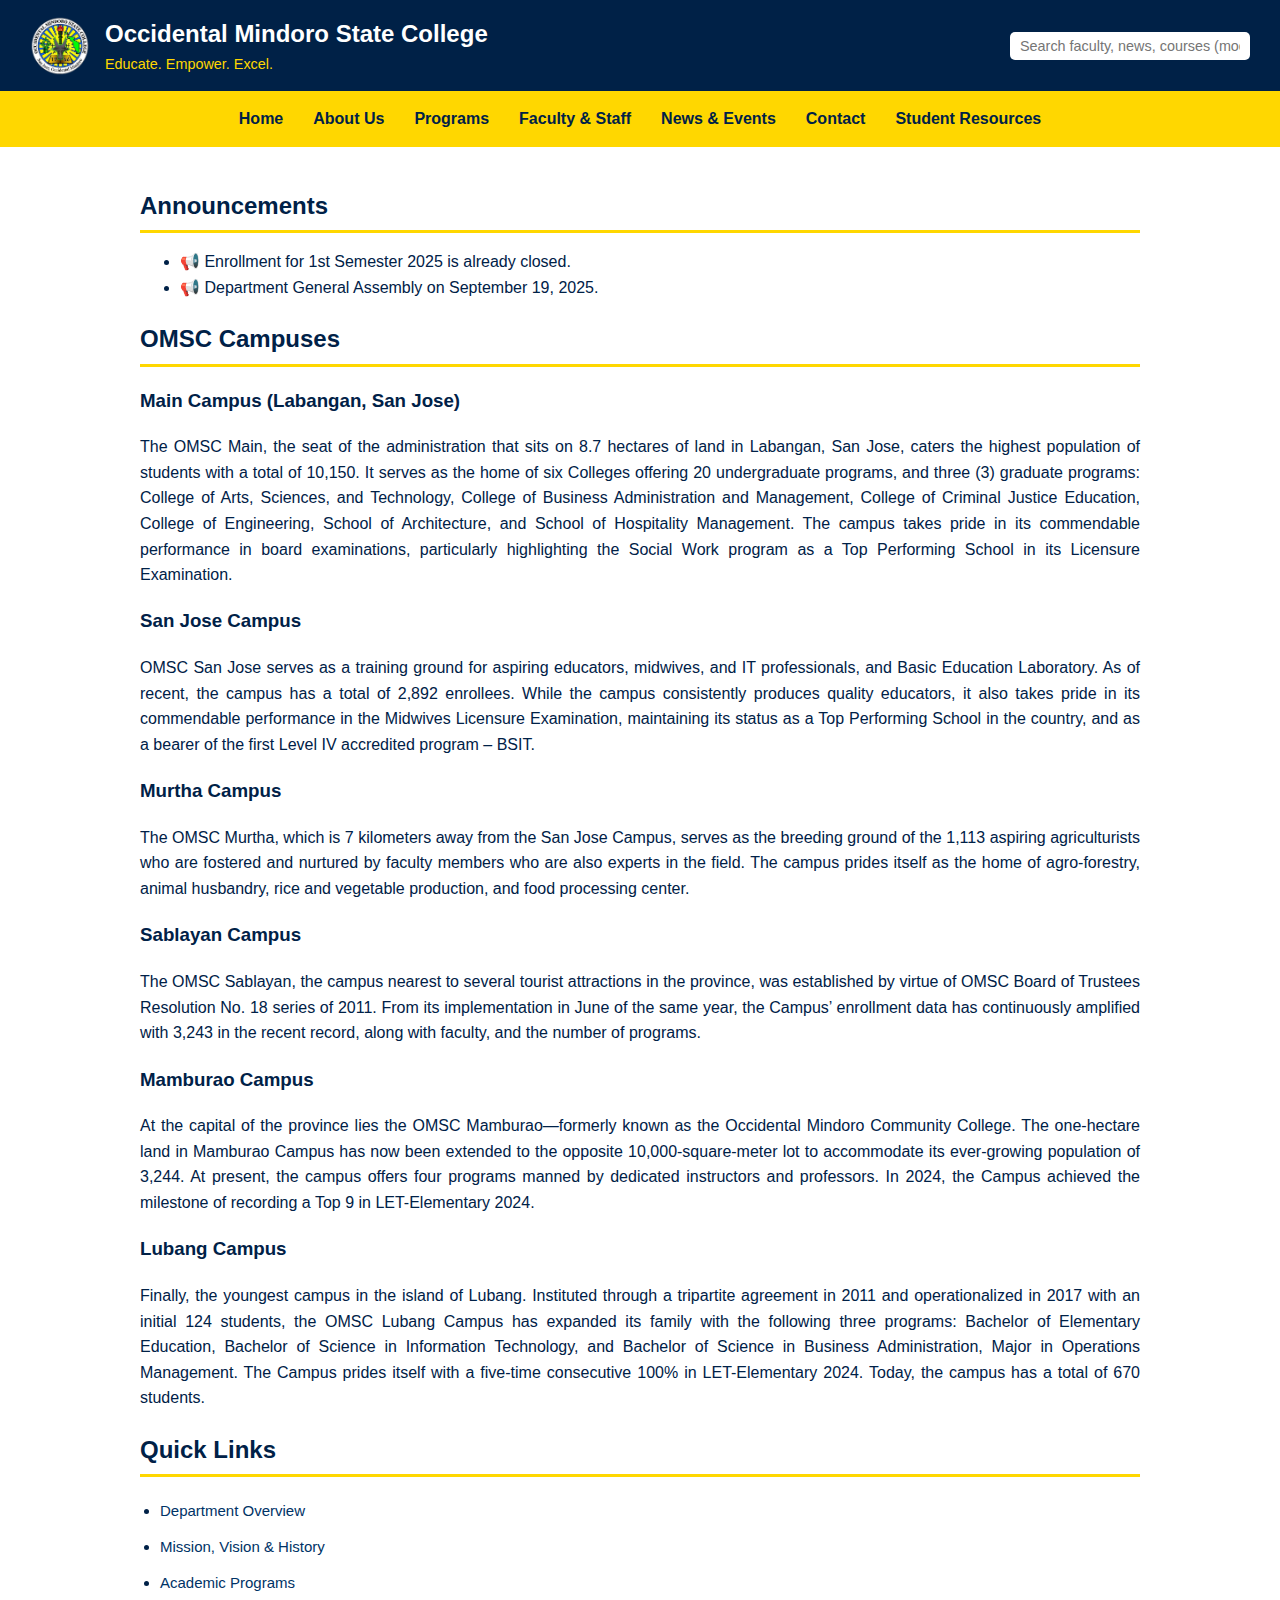
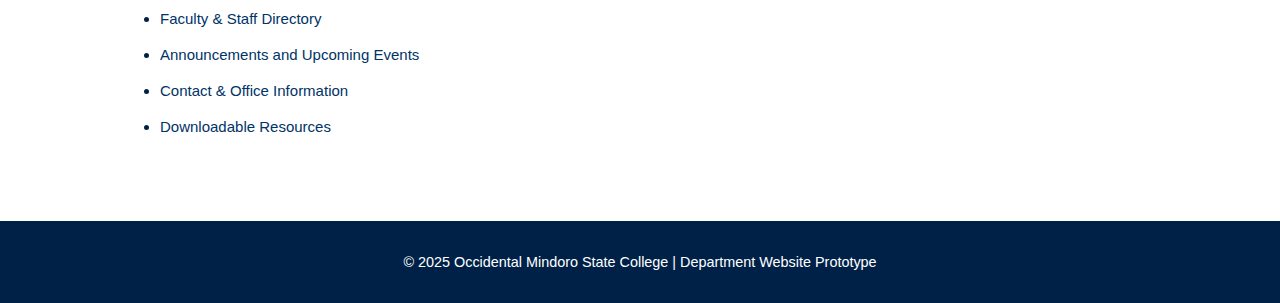
<file: Lab Act 2/index.html>
<!DOCTYPE html>
<html lang="en">

<head>
  <meta charset="UTF-8">
  <meta name="viewport" content="width=device-width, initial-scale=1.0">
  <title>OMSC Department - Home</title>
  <link rel="stylesheet" href="style.css">
</head>

<body>
  <header>
    <div class="logo-title">
      <img src="omsc-logo.png" alt="OMSC Logo">
      <div>
        <h1>Occidental Mindoro State College</h1>
        <p>Educate. Empower. Excel.</p>
      </div>
    </div>
    <div class="search-bar">
      <input type="text" placeholder="Search faculty, news, courses (mock)">
    </div>
  </header>

  <nav>
    <a href="index.html">Home</a>
    <a href="about.html">About Us</a>
    <a href="programs.html">Programs</a>
    <a href="faculty.html">Faculty & Staff</a>
    <a href="news.html">News & Events</a>
    <a href="contact.html">Contact</a>
    <a href="resources.html">Student Resources</a>
  </nav>

  <main>
    <section>
      <h2>Announcements</h2>
      <ul>
        <li>📢 Enrollment for 1st Semester 2025 is already closed.</li>
        <li>📢 Department General Assembly on September 19, 2025.</li>
      </ul>
    </section>

    <section>
      <section>
        <h2>OMSC Campuses</h2>

        <h3>Main Campus (Labangan, San Jose)</h3>
        <p style="text-align: justify;">
          The OMSC Main, the seat of the administration that sits on 8.7 hectares of land in Labangan, San Jose, caters
          the highest population of students with a total of 10,150. It serves as the home of six Colleges offering 20
          undergraduate programs, and three (3) graduate programs: College of Arts, Sciences, and Technology, College of
          Business Administration and Management, College of Criminal Justice Education, College of Engineering, School
          of Architecture, and School of Hospitality Management. The campus takes pride in its commendable performance
          in board examinations, particularly highlighting the Social Work program as a Top Performing School in its
          Licensure Examination.
        </p>

        <h3>San Jose Campus</h3>
        <p style="text-align: justify;">
          OMSC San Jose serves as a training ground for aspiring educators, midwives, and IT professionals, and Basic
          Education Laboratory. As of recent, the campus has a total of 2,892 enrollees. While the campus consistently
          produces quality educators, it also takes pride in its commendable performance in the Midwives Licensure
          Examination, maintaining its status as a Top Performing School in the country, and as a bearer of the first
          Level IV accredited program – BSIT.
        </p>

        <h3>Murtha Campus</h3>
        <p style="text-align: justify;">
          The OMSC Murtha, which is 7 kilometers away from the San Jose Campus, serves as the breeding ground of the
          1,113 aspiring agriculturists who are fostered and nurtured by faculty members who are also experts in the
          field. The campus prides itself as the home of agro-forestry, animal husbandry, rice and vegetable production,
          and food processing center.
        </p>

        <h3>Sablayan Campus</h3>
        <p style="text-align: justify;">
          The OMSC Sablayan, the campus nearest to several tourist attractions in the province, was established by
          virtue of OMSC Board of Trustees Resolution No. 18 series of 2011. From its implementation in June of the same
          year, the Campus’ enrollment data has continuously amplified with 3,243 in the recent record, along with
          faculty, and the number of programs.
        </p>

        <h3>Mamburao Campus</h3>
        <p style="text-align: justify;">
          At the capital of the province lies the OMSC Mamburao—formerly known as the Occidental Mindoro Community
          College. The one-hectare land in Mamburao Campus has now been extended to the opposite 10,000-square-meter lot
          to accommodate its ever-growing population of 3,244. At present, the campus offers four programs manned by
          dedicated instructors and professors. In 2024, the Campus achieved the milestone of recording a Top 9 in
          LET-Elementary 2024.
        </p>

        <h3>Lubang Campus</h3>
        <p style="text-align: justify;">
          Finally, the youngest campus in the island of Lubang. Instituted through a tripartite agreement in 2011 and
          operationalized in 2017 with an initial 124 students, the OMSC Lubang Campus has expanded its family with the
          following three programs: Bachelor of Elementary Education, Bachelor of Science in Information Technology, and
          Bachelor of Science in Business Administration, Major in Operations Management. The Campus prides itself with
          a five-time consecutive 100% in LET-Elementary 2024. Today, the campus has a total of 670 students.
        </p>
      </section>
    </section>

    <section>
      <h2>Quick Links</h2>
      <ul class="quick-links">
        <li><a href="index.html">Department Overview</a></li>
        <li><a href="about.html">Mission, Vision & History</a></li>
        <li><a href="programs.html">Academic Programs</a></li>
        <li><a href="faculty.html">Faculty & Staff Directory</a></li>
        <li><a href="news.html">Announcements and Upcoming Events</a></li>
        <li><a href="contact.html">Contact & Office Information</a></li>
        <li><a href="resources.html">Downloadable Resources</a></li>
      </ul>
    </section>

  </main>

  <footer>
    <p>&copy; 2025 Occidental Mindoro State College | Department Website Prototype</p>
  </footer>
</body>

</html>
</file>
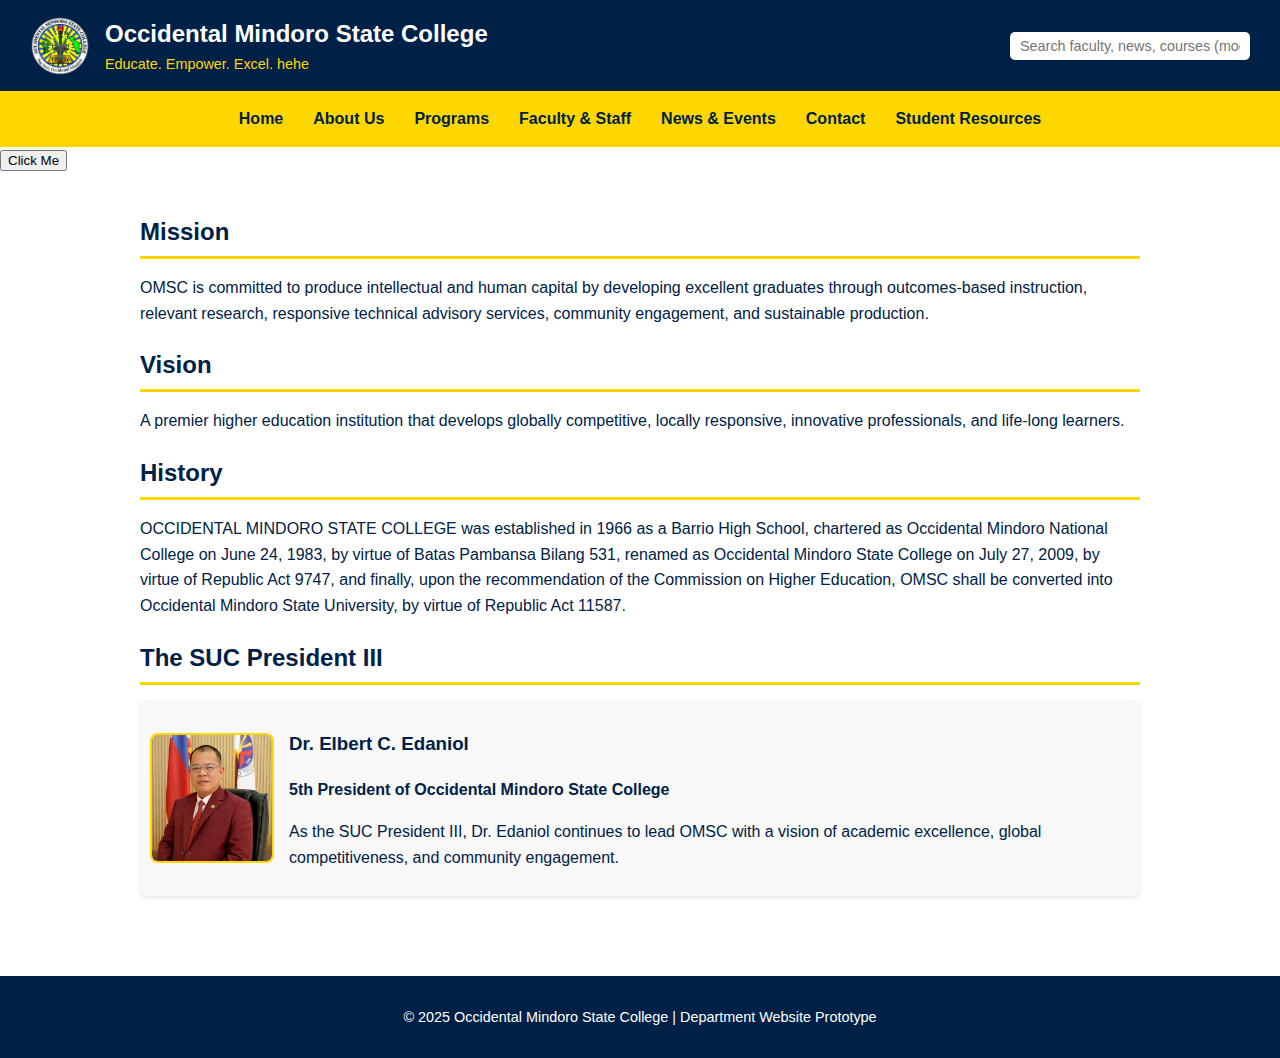
<file: Lab Act 2/about.html>
<!DOCTYPE html>
<html lang="en">

<head>
    <meta charset="UTF-8">
    <meta name="viewport" content="width=device-width, initial-scale=1.0">
    <title>OMSC Department - About Us</title>
    <link rel="stylesheet" href="style.css">
</head>

<body>
    <header>
        <div class="logo-title">
            <img src="omsc-logo.png" alt="OMSC Logo">
            <div>
                <h1>Occidental Mindoro State College</h1>
                <p>Educate. Empower. Excel. hehe</p>
            </div>
        </div>
        <div class="search-bar">
            <input type="text" placeholder="Search faculty, news, courses (mock)">
        </div>
    </header>

    <nav>
        <a href="index.html">Home</a>
        <a href="about.html" class="active">About Us</a>
        <a href="programs.html">Programs</a>
        <a href="faculty.html">Faculty & Staff</a>
        <a href="news.html">News & Events</a>
        <a href="contact.html">Contact</a>
        <a href="resources.html">Student Resources</a>
    </nav>


    <button onclick="greet()">Click Me</button>

    <script>
        function greet() {
            alert("Hello!");
        }
    </script>


    <main>
        <section>
            <h2>Mission</h2>
            <p>OMSC is committed to produce intellectual and human capital by developing excellent graduates through
                outcomes-based instruction, relevant research, responsive technical advisory services, community
                engagement, and sustainable production.</p>
        </section>

        <section>
            <h2>Vision</h2>
            <p>A premier higher education institution that develops globally competitive, locally responsive, innovative
                professionals, and life-long learners.</p>
        </section>

        <section>
            <h2>History</h2>
            <p>OCCIDENTAL MINDORO STATE COLLEGE was established in 1966 as a Barrio High School, chartered as Occidental
                Mindoro National College on June 24, 1983, by virtue of Batas Pambansa Bilang 531, renamed as Occidental
                Mindoro State College on July 27, 2009, by virtue of Republic Act 9747, and finally, upon the
                recommendation of the Commission on Higher Education, OMSC shall be converted into Occidental Mindoro
                State University, by virtue of Republic Act 11587.</p>
        </section>

        <section>
            <h2>The SUC President III</h2>
            <div class="faculty-card">
                <img src="president-photo.png" alt="Dr. Elbert C. Edaniol"
                    style="width:120px; height:auto; border-radius:8px;">
                <div>
                    <h3>Dr. Elbert C. Edaniol</h3>
                    <p><strong>5th President of Occidental Mindoro State College</strong></p>
                    <p>As the SUC President III, Dr. Edaniol continues to lead OMSC with a vision of academic
                        excellence, global competitiveness, and community engagement.</p>
                </div>
            </div>
        </section>
    </main>

    <footer>
        <p>&copy; 2025 Occidental Mindoro State College | Department Website Prototype</p>
    </footer>
</body>

</html>
</file>
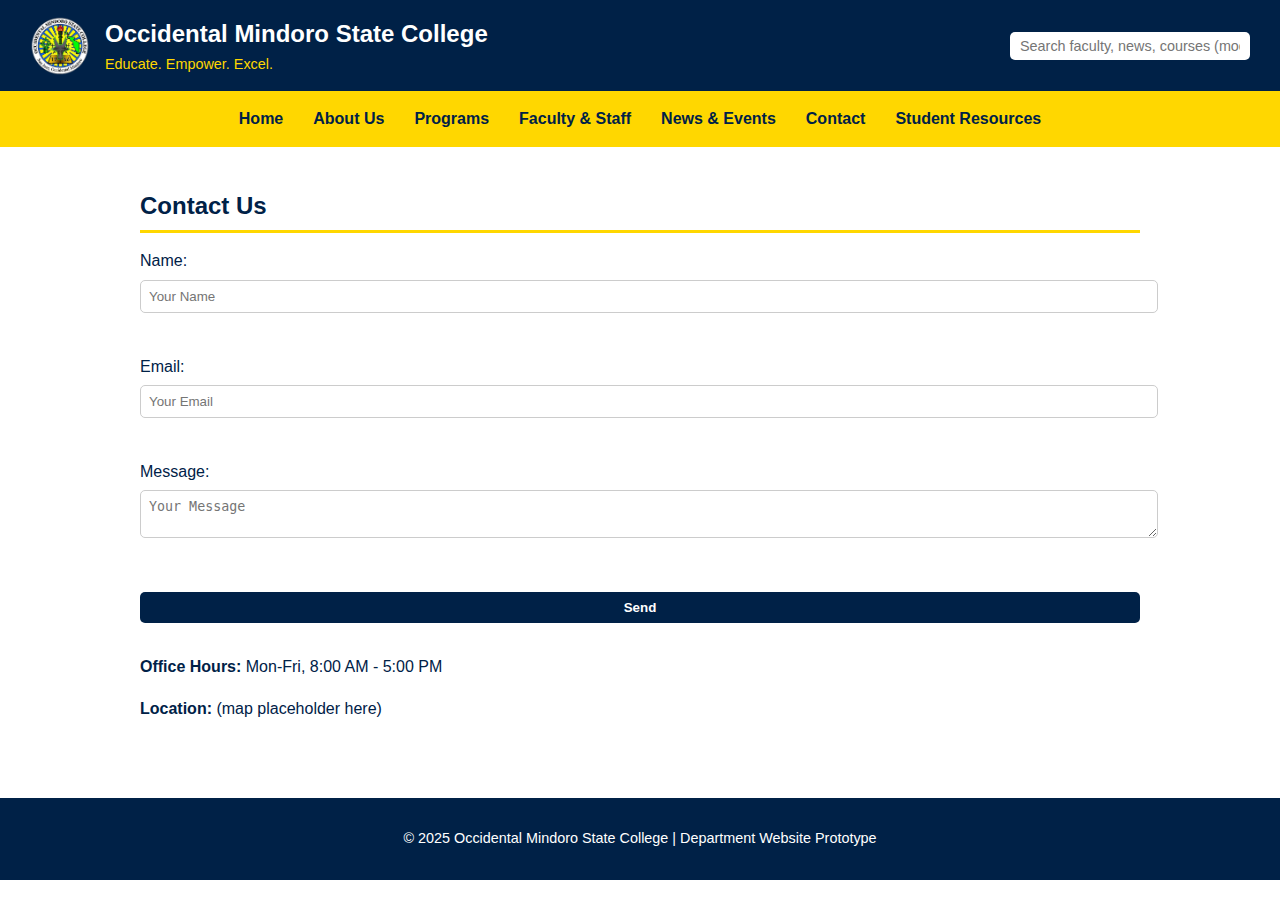
<file: Lab Act 2/contact.html>
<!DOCTYPE html>
<html lang="en">

<head>
    <meta charset="UTF-8">
    <meta name="viewport" content="width=device-width, initial-scale=1.0">
    <title>OMSC Department - Contact</title>
    <link rel="stylesheet" href="style.css">
</head>

<body>
    <header>
        <div class="logo-title">
            <img src="omsc-logo.png" alt="OMSC Logo">
            <div>
                <h1>Occidental Mindoro State College</h1>
                <p>Educate. Empower. Excel.</p>
            </div>
        </div>
        <div class="search-bar">
            <input type="text" placeholder="Search faculty, news, courses (mock)">
        </div>
    </header>

    <nav>
        <a href="index.html">Home</a>
        <a href="about.html">About Us</a>
        <a href="programs.html">Programs</a>
        <a href="faculty.html">Faculty & Staff</a>
        <a href="news.html">News & Events</a>
        <a href="contact.html">Contact</a>
        <a href="resources.html">Student Resources</a>
    </nav>

    <main>
        <section>
            <h2>Contact Us</h2>
            <form>
                <label>Name:</label><br>
                <input type="text" placeholder="Your Name"><br><br>
                <label>Email:</label><br>
                <input type="email" placeholder="Your Email"><br><br>
                <label>Message:</label><br>
                <textarea placeholder="Your Message"></textarea><br><br>
                <button type="submit">Send</button>
            </form>
            <p><strong>Office Hours:</strong> Mon-Fri, 8:00 AM - 5:00 PM</p>
            <p><strong>Location:</strong> (map placeholder here)</p>
        </section>
    </main>

    <footer>
        <p>&copy; 2025 Occidental Mindoro State College | Department Website Prototype</p>
    </footer>
</body>

</html>
</file>
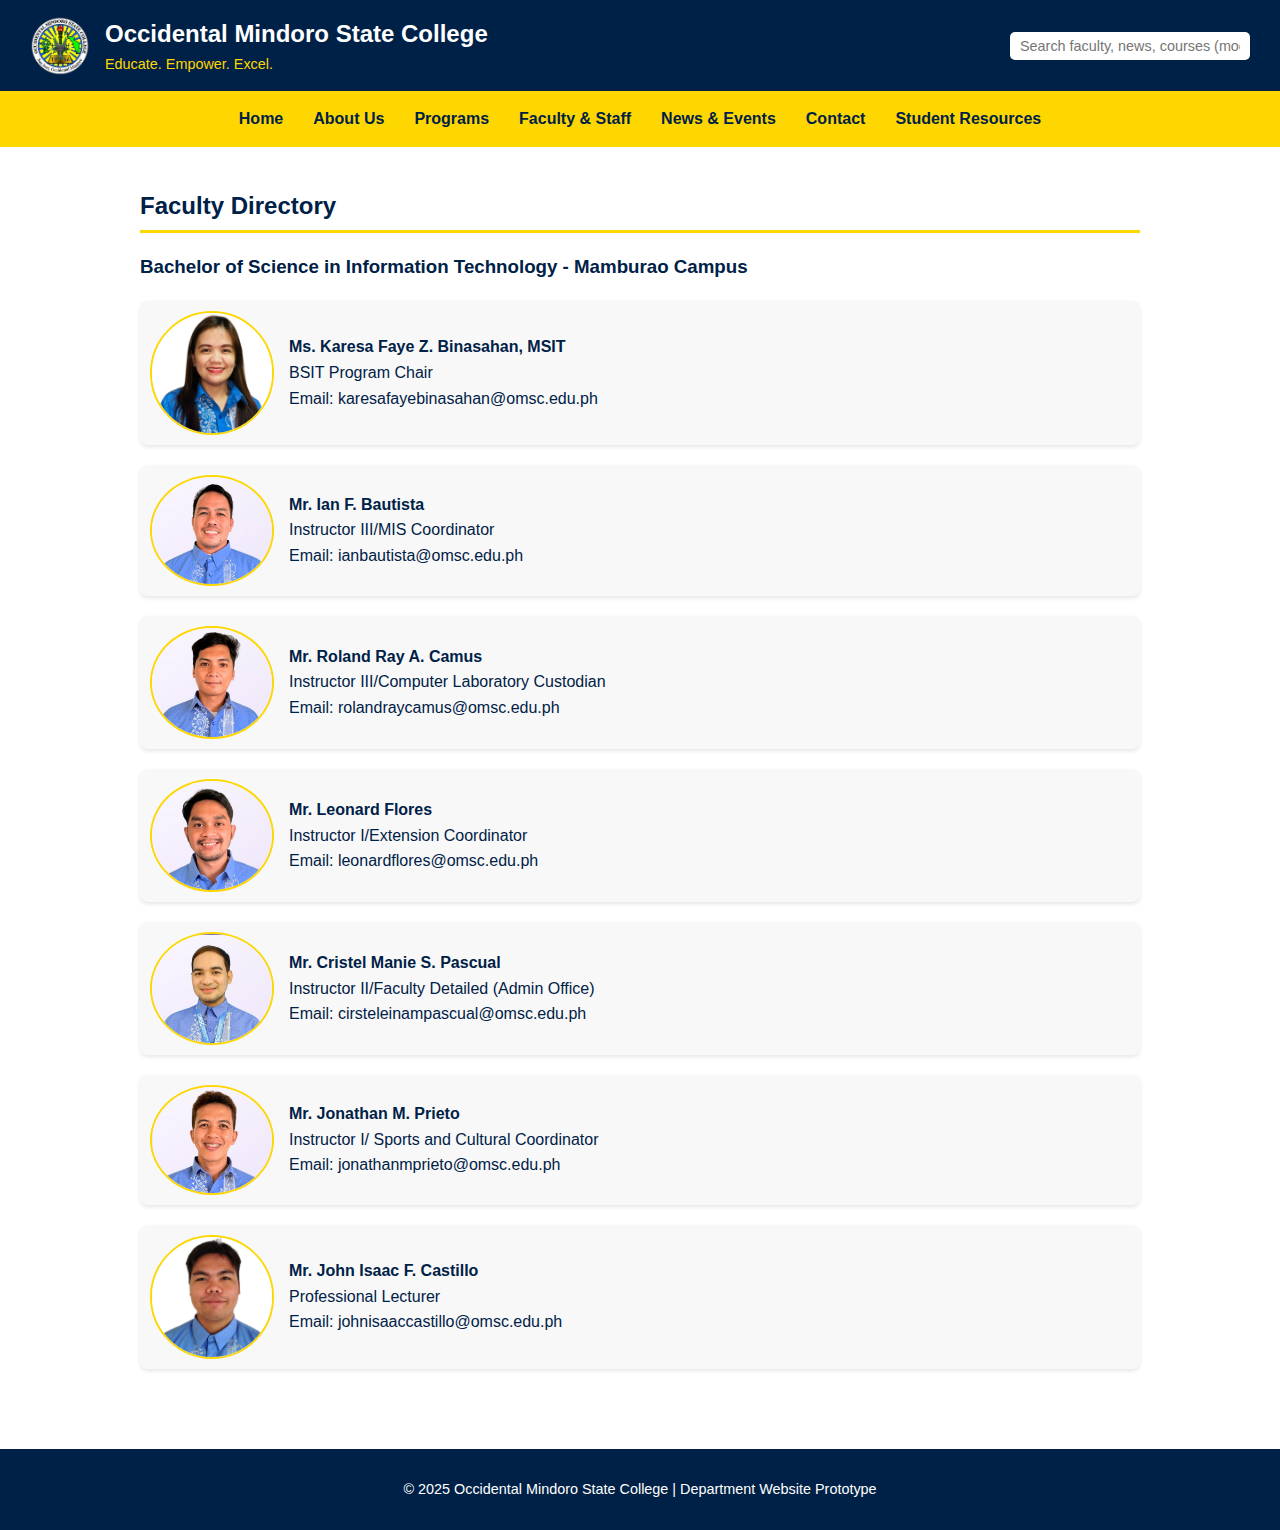
<file: Lab Act 2/faculty.html>
<!DOCTYPE html>
<html lang="en">

<head>
    <meta charset="UTF-8">
    <meta name="viewport" content="width=device-width, initial-scale=1.0">
    <title>OMSC Department - Faculty & Staff</title>
    <link rel="stylesheet" href="style.css">
</head>

<body>
    <header>
        <div class="logo-title">
            <img src="omsc-logo.png" alt="OMSC Logo">
            <div>
                <h1>Occidental Mindoro State College</h1>
                <p>Educate. Empower. Excel.</p>
            </div>
        </div>
        <div class="search-bar">
            <input type="text" placeholder="Search faculty, news, courses (mock)">
        </div>
    </header>

    <nav>
        <a href="index.html">Home</a>
        <a href="about.html">About Us</a>
        <a href="programs.html">Programs</a>
        <a href="faculty.html">Faculty & Staff</a>
        <a href="news.html">News & Events</a>
        <a href="contact.html">Contact</a>
        <a href="resources.html">Student Resources</a>
    </nav>

    <main>
        <section>
            <h2>Faculty Directory</h2>
            <h3>Bachelor of Science in Information Technology - Mamburao Campus</h3>
            <div class="faculty-card">
                <img src="maam-faye.png" alt="Faculty Photo" width="120">
                <p><strong>Ms. Karesa Faye Z. Binasahan, MSIT</strong><br> BSIT Program Chair<br>Email:
                    karesafayebinasahan@omsc.edu.ph</p>
            </div>

            <div class="faculty-card">
                <img src="sir-ian.png" alt="Faculty Photo" width="120">
                <p><strong>Mr. Ian F. Bautista</strong><br> Instructor III/MIS Coordinator<br>Email:
                    ianbautista@omsc.edu.ph</p>
            </div>

            <div class="faculty-card">
                <img src="sir-camus.png" alt="Faculty Photo" width="120">
                <p><strong>Mr. Roland Ray A. Camus</strong><br> Instructor III/Computer Laboratory Custodian<br>Email:
                    rolandraycamus@omsc.edu.ph</p>
            </div>

            <div class="faculty-card">
                <img src="sir-flores.png" alt="Faculty Photo" width="120">
                <p><strong>Mr. Leonard Flores</strong><br> Instructor I/Extension Coordinator<br>Email:
                    leonardflores@omsc.edu.ph</p>
            </div>

            <div class="faculty-card">
                <img src="sir-tel.png" alt="Faculty Photo" width="120">
                <p><strong>Mr. Cristel Manie S. Pascual</strong><br> Instructor II/Faculty Detailed (Admin
                    Office)<br>Email: cirsteleinampascual@omsc.edu.ph</p>
            </div>

            <div class="faculty-card">
                <img src="sir-prieto.png" alt="Faculty Photo" width="120">
                <p><strong>Mr. Jonathan M. Prieto</strong><br> Instructor I/ Sports and Cultural Coordinator<br>Email:
                    jonathanmprieto@omsc.edu.ph</p>
            </div>

            <div class="faculty-card">
                <img src="sir-isaac.png" alt="Faculty Photo" width="120">
                <p><strong>Mr. John Isaac F. Castillo</strong><br> Professional Lecturer<br>Email:
                    johnisaaccastillo@omsc.edu.ph</p>
            </div>
        </section>
    </main>

    <footer>
        <p>&copy; 2025 Occidental Mindoro State College | Department Website Prototype</p>
    </footer>
</body>

</html>
</file>
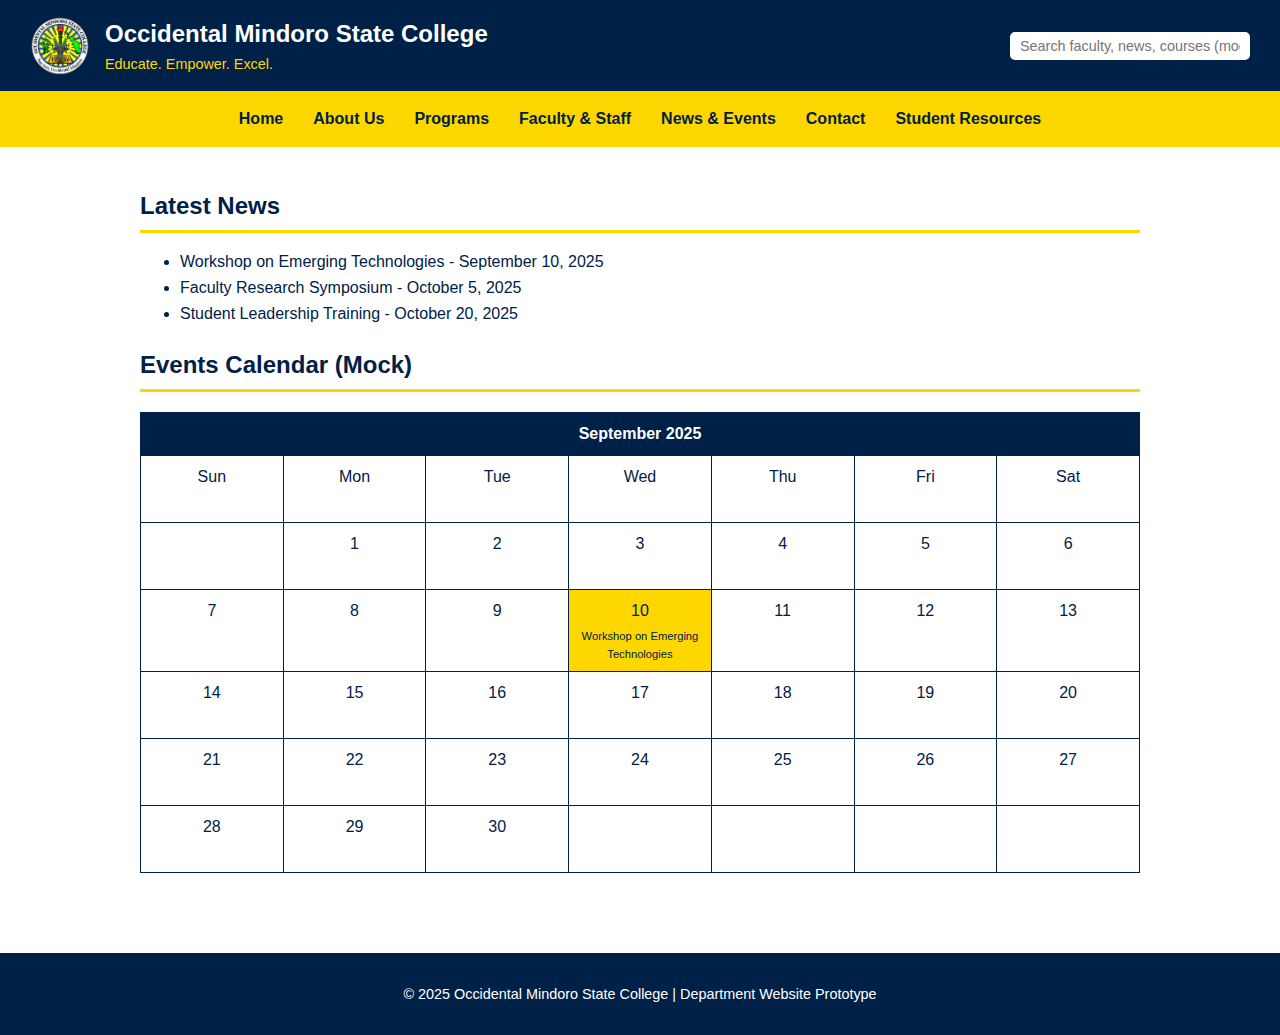
<file: Lab Act 2/news.html>
<!DOCTYPE html>
<html lang="en">

<head>
    <meta charset="UTF-8">
    <meta name="viewport" content="width=device-width, initial-scale=1.0">
    <title>OMSC Department - News & Events</title>
    <link rel="stylesheet" href="style.css">
    <style>
        table {
            width: 100%;
            border-collapse: collapse;
            table-layout: fixed;
        }

        th,
        td {
            border: 1px solid #002147;
            text-align: center;
            vertical-align: top;
            padding: 10px;
            word-wrap: break-word;
            overflow-wrap: break-word;
        }

        th {
            background-color: #FFD700;
            color: #002147;
        }

        td {
            height: 80px;
        }

        td small {
            display: block;
            font-size: 0.7rem;
            margin-top: 4px;
        }

        td[style] {
            background: #FFD700 !important;
        }
    </style>
</head>

<body>
    <header>
        <div class="logo-title">
            <img src="omsc-logo.png" alt="OMSC Logo">
            <div>
                <h1>Occidental Mindoro State College</h1>
                <p>Educate. Empower. Excel.</p>
            </div>
        </div>
        <div class="search-bar">
            <input type="text" placeholder="Search faculty, news, courses (mock)">
        </div>
    </header>

    <nav>
        <a href="index.html">Home</a>
        <a href="about.html">About Us</a>
        <a href="programs.html">Programs</a>
        <a href="faculty.html">Faculty & Staff</a>
        <a href="news.html">News & Events</a>
        <a href="contact.html">Contact</a>
        <a href="resources.html">Student Resources</a>
    </nav>

    <main>
        <section>
            <h2>Latest News</h2>
            <ul style="text-align: justify; max-width: 800px;">
                <li>Workshop on Emerging Technologies - September 10, 2025</li>
                <li>Faculty Research Symposium - October 5, 2025</li>
                <li>Student Leadership Training - October 20, 2025</li>
            </ul>
        </section>

        <section>
            <h2>Events Calendar (Mock)</h2>
            <table>
                <tr>
                    <th colspan="7">September 2025</th>
                </tr>
                <tr>
                    <td>Sun</td>
                    <td>Mon</td>
                    <td>Tue</td>
                    <td>Wed</td>
                    <td>Thu</td>
                    <td>Fri</td>
                    <td>Sat</td>
                </tr>
                <tr>
                    <td></td>
                    <td>1</td>
                    <td>2</td>
                    <td>3</td>
                    <td>4</td>
                    <td>5</td>
                    <td>6</td>
                </tr>
                <tr>
                    <td>7</td>
                    <td>8</td>
                    <td>9</td>
                    <td style="background:yellow;">10<small>Workshop on Emerging Technologies</small></td>
                    <td>11</td>
                    <td>12</td>
                    <td>13</td>
                </tr>
                <tr>
                    <td>14</td>
                    <td>15</td>
                    <td>16</td>
                    <td>17</td>
                    <td>18</td>
                    <td>19</td>
                    <td>20</td>
                </tr>
                <tr>
                    <td>21</td>
                    <td>22</td>
                    <td>23</td>
                    <td>24</td>
                    <td>25</td>
                    <td>26</td>
                    <td>27</td>
                </tr>
                <tr>
                    <td>28</td>
                    <td>29</td>
                    <td>30</td>
                    <td></td>
                    <td></td>
                    <td></td>
                    <td></td>
                </tr>
            </table>
        </section>
    </main>

    <footer>
        <p>&copy; 2025 Occidental Mindoro State College | Department Website Prototype</p>
    </footer>
</body>

</html>
</file>
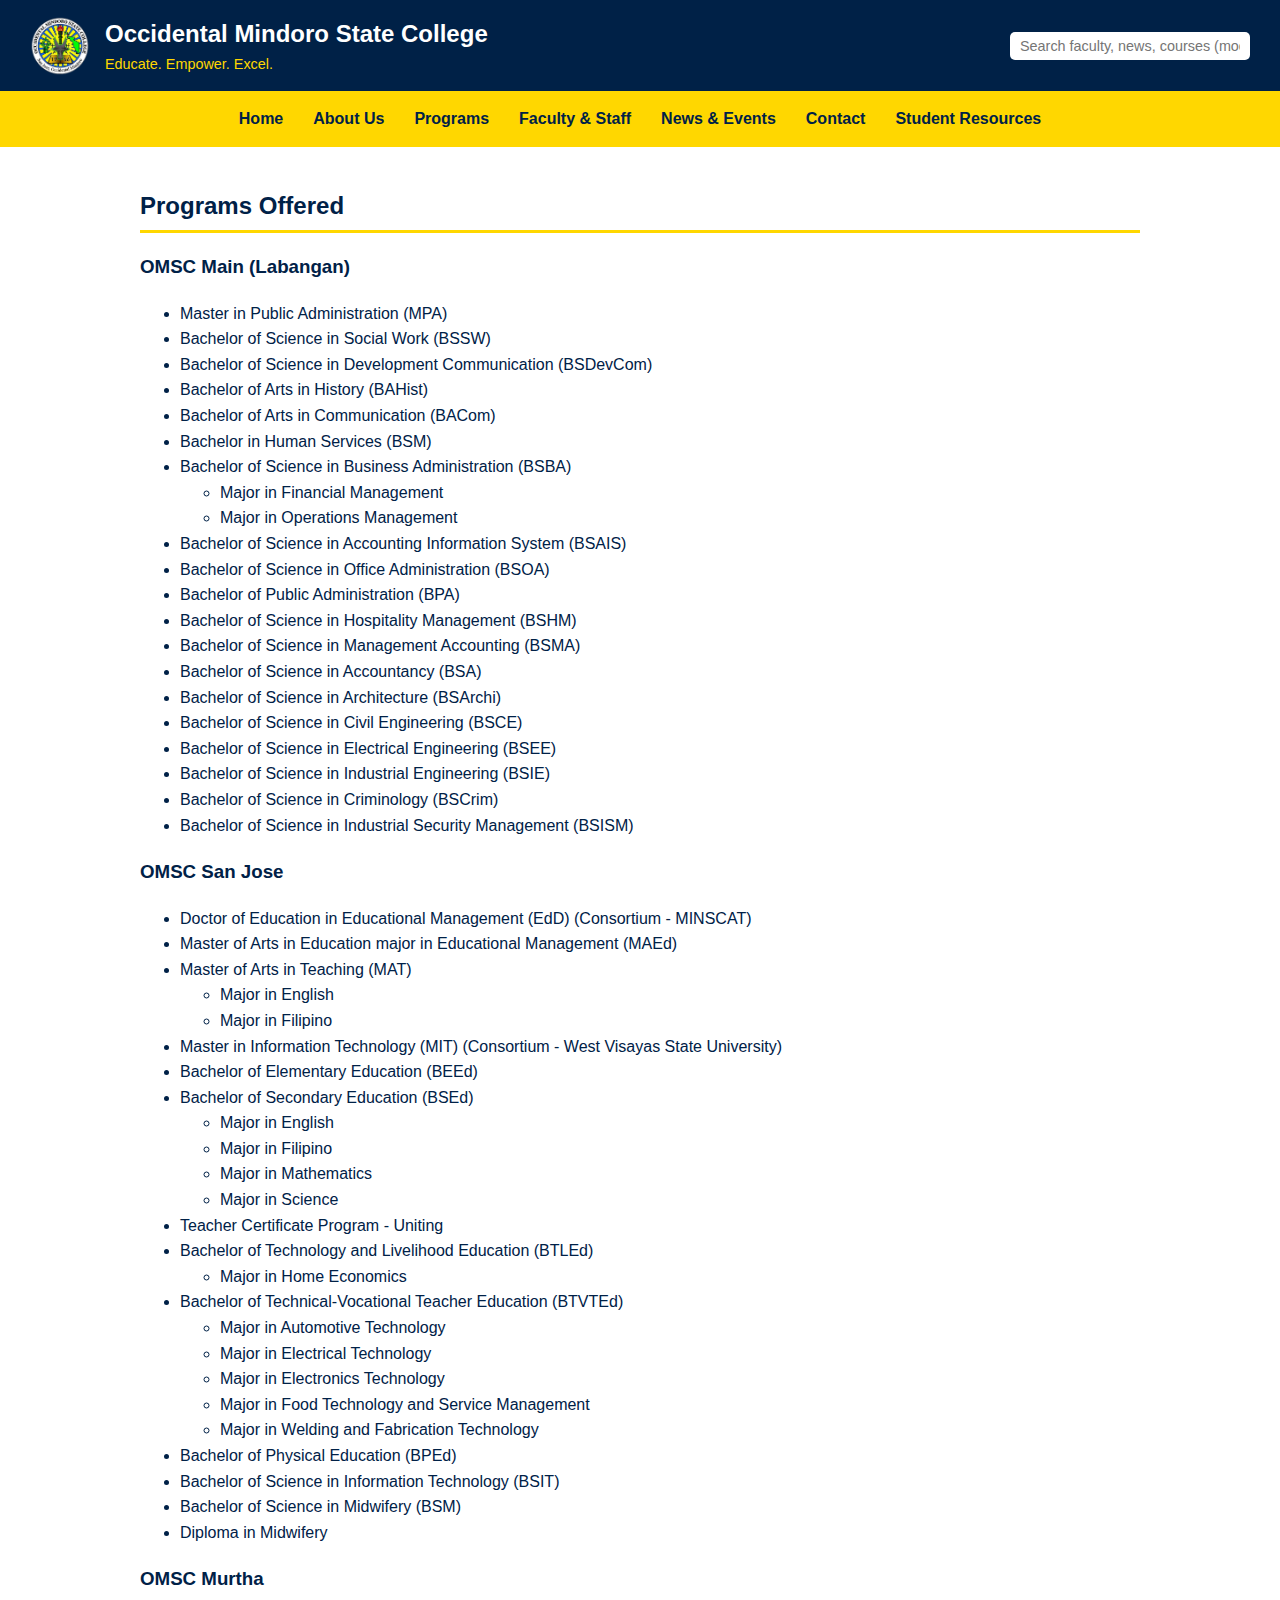
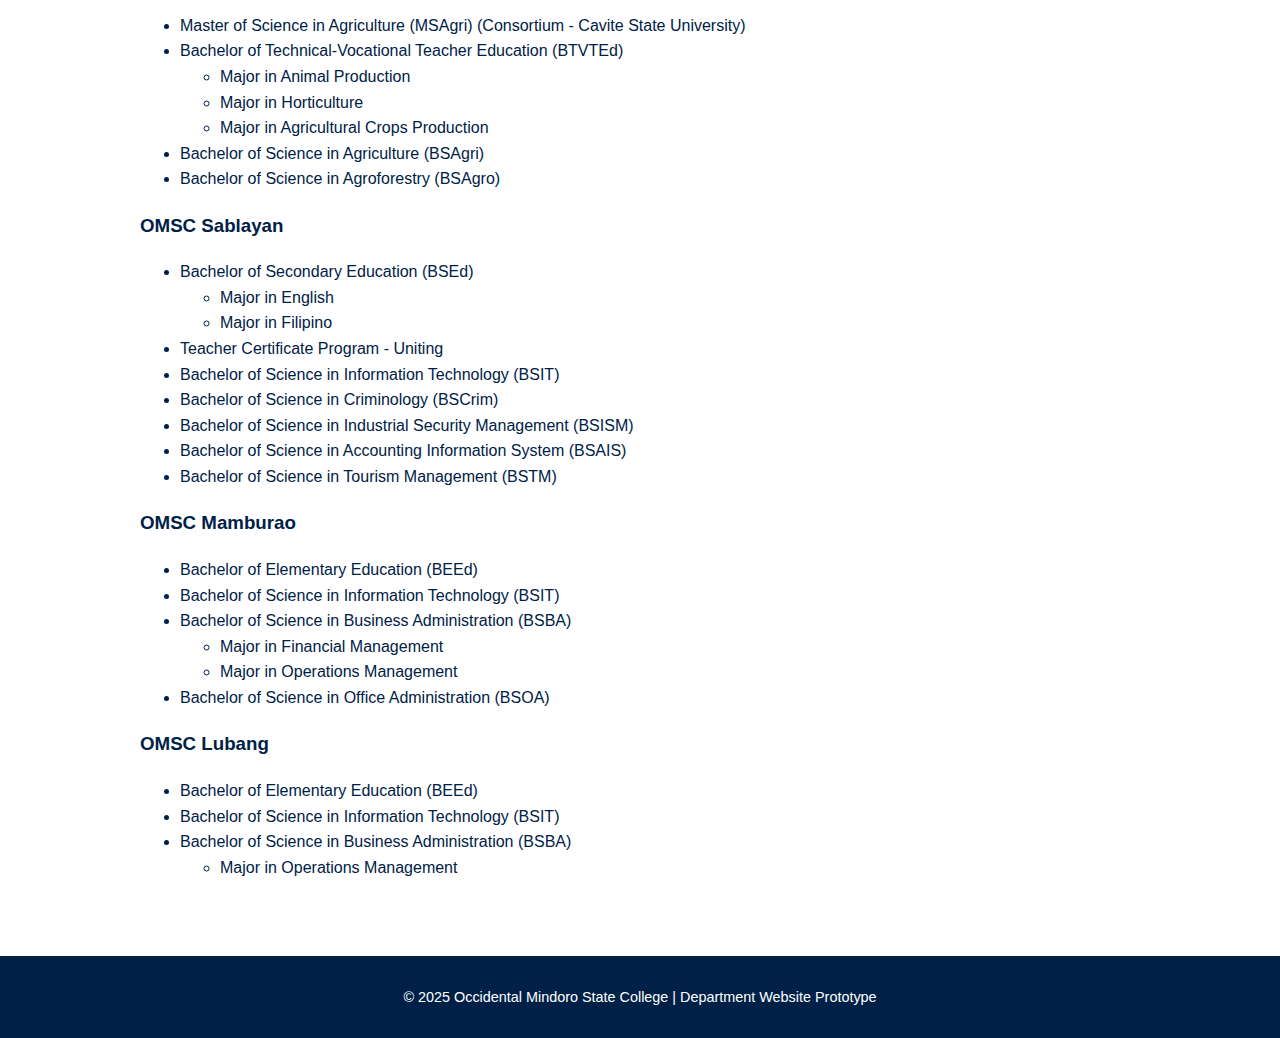
<file: Lab Act 2/programs.html>
<!DOCTYPE html>
<html lang="en">

<head>
    <meta charset="UTF-8">
    <meta name="viewport" content="width=device-width, initial-scale=1.0">
    <title>OMSC Department - Programs</title>
    <link rel="stylesheet" href="style.css">
</head>

<body>
    <header>
        <div class="logo-title">
            <img src="omsc-logo.png" alt="OMSC Logo">
            <div>
                <h1>Occidental Mindoro State College</h1>
                <p>Educate. Empower. Excel.</p>
            </div>
        </div>
        <div class="search-bar">
            <input type="text" placeholder="Search faculty, news, courses (mock)">
        </div>
    </header>

    <nav>
        <a href="index.html">Home</a>
        <a href="about.html">About Us</a>
        <a href="programs.html">Programs</a>
        <a href="faculty.html">Faculty & Staff</a>
        <a href="news.html">News & Events</a>
        <a href="contact.html">Contact</a>
        <a href="resources.html">Student Resources</a>
    </nav>

    <main>
        <section>
            <h2>Programs Offered</h2>

            <h3>OMSC Main (Labangan)</h3>
            <ul>
                <li>Master in Public Administration (MPA)</li>
                <li>Bachelor of Science in Social Work (BSSW)</li>
                <li>Bachelor of Science in Development Communication (BSDevCom)</li>
                <li>Bachelor of Arts in History (BAHist)</li>
                <li>Bachelor of Arts in Communication (BACom)</li>
                <li>Bachelor in Human Services (BSM)</li>
                <li>Bachelor of Science in Business Administration (BSBA)
                    <ul>
                        <li>Major in Financial Management</li>
                        <li>Major in Operations Management</li>
                    </ul>
                </li>
                <li>Bachelor of Science in Accounting Information System (BSAIS)</li>
                <li>Bachelor of Science in Office Administration (BSOA)</li>
                <li>Bachelor of Public Administration (BPA)</li>
                <li>Bachelor of Science in Hospitality Management (BSHM)</li>
                <li>Bachelor of Science in Management Accounting (BSMA)</li>
                <li>Bachelor of Science in Accountancy (BSA)</li>
                <li>Bachelor of Science in Architecture (BSArchi)</li>
                <li>Bachelor of Science in Civil Engineering (BSCE)</li>
                <li>Bachelor of Science in Electrical Engineering (BSEE)</li>
                <li>Bachelor of Science in Industrial Engineering (BSIE)</li>
                <li>Bachelor of Science in Criminology (BSCrim)</li>
                <li>Bachelor of Science in Industrial Security Management (BSISM)</li>
            </ul>

            <h3>OMSC San Jose</h3>
            <ul>
                <li>Doctor of Education in Educational Management (EdD) (Consortium - MINSCAT)</li>
                <li>Master of Arts in Education major in Educational Management (MAEd)</li>
                <li>Master of Arts in Teaching (MAT)
                    <ul>
                        <li>Major in English</li>
                        <li>Major in Filipino</li>
                    </ul>
                </li>
                <li>Master in Information Technology (MIT) (Consortium - West Visayas State University)</li>
                <li>Bachelor of Elementary Education (BEEd)</li>
                <li>Bachelor of Secondary Education (BSEd)
                    <ul>
                        <li>Major in English</li>
                        <li>Major in Filipino</li>
                        <li>Major in Mathematics</li>
                        <li>Major in Science</li>
                    </ul>
                </li>
                <li>Teacher Certificate Program - Uniting</li>
                <li>Bachelor of Technology and Livelihood Education (BTLEd)
                    <ul>
                        <li>Major in Home Economics</li>
                    </ul>
                </li>
                <li>Bachelor of Technical-Vocational Teacher Education (BTVTEd)
                    <ul>
                        <li>Major in Automotive Technology</li>
                        <li>Major in Electrical Technology</li>
                        <li>Major in Electronics Technology</li>
                        <li>Major in Food Technology and Service Management</li>
                        <li>Major in Welding and Fabrication Technology</li>
                    </ul>
                </li>
                <li>Bachelor of Physical Education (BPEd)</li>
                <li>Bachelor of Science in Information Technology (BSIT)</li>
                <li>Bachelor of Science in Midwifery (BSM)</li>
                <li>Diploma in Midwifery</li>
            </ul>

            <h3>OMSC Murtha</h3>
            <ul>
                <li>Master of Science in Agriculture (MSAgri) (Consortium - Cavite State University)</li>
                <li>Bachelor of Technical-Vocational Teacher Education (BTVTEd)
                    <ul>
                        <li>Major in Animal Production</li>
                        <li>Major in Horticulture</li>
                        <li>Major in Agricultural Crops Production</li>
                    </ul>
                </li>
                <li>Bachelor of Science in Agriculture (BSAgri)</li>
                <li>Bachelor of Science in Agroforestry (BSAgro)</li>
            </ul>

            <h3>OMSC Sablayan</h3>
            <ul>
                <li>Bachelor of Secondary Education (BSEd)
                    <ul>
                        <li>Major in English</li>
                        <li>Major in Filipino</li>
                    </ul>
                </li>
                <li>Teacher Certificate Program - Uniting</li>
                <li>Bachelor of Science in Information Technology (BSIT)</li>
                <li>Bachelor of Science in Criminology (BSCrim)</li>
                <li>Bachelor of Science in Industrial Security Management (BSISM)</li>
                <li>Bachelor of Science in Accounting Information System (BSAIS)</li>
                <li>Bachelor of Science in Tourism Management (BSTM)</li>
            </ul>

            <h3>OMSC Mamburao</h3>
            <ul>
                <li>Bachelor of Elementary Education (BEEd)</li>
                <li>Bachelor of Science in Information Technology (BSIT)</li>
                <li>Bachelor of Science in Business Administration (BSBA)
                    <ul>
                        <li>Major in Financial Management</li>
                        <li>Major in Operations Management</li>
                    </ul>
                </li>
                <li>Bachelor of Science in Office Administration (BSOA)</li>
            </ul>

            <h3>OMSC Lubang</h3>
            <ul>
                <li>Bachelor of Elementary Education (BEEd)</li>
                <li>Bachelor of Science in Information Technology (BSIT)</li>
                <li>Bachelor of Science in Business Administration (BSBA)
                    <ul>
                        <li>Major in Operations Management</li>
                    </ul>
                </li>
            </ul>
        </section>
    </main>

    <footer>
        <p>&copy; 2025 Occidental Mindoro State College | Department Website Prototype</p>
    </footer>
</body>

</html>
</file>
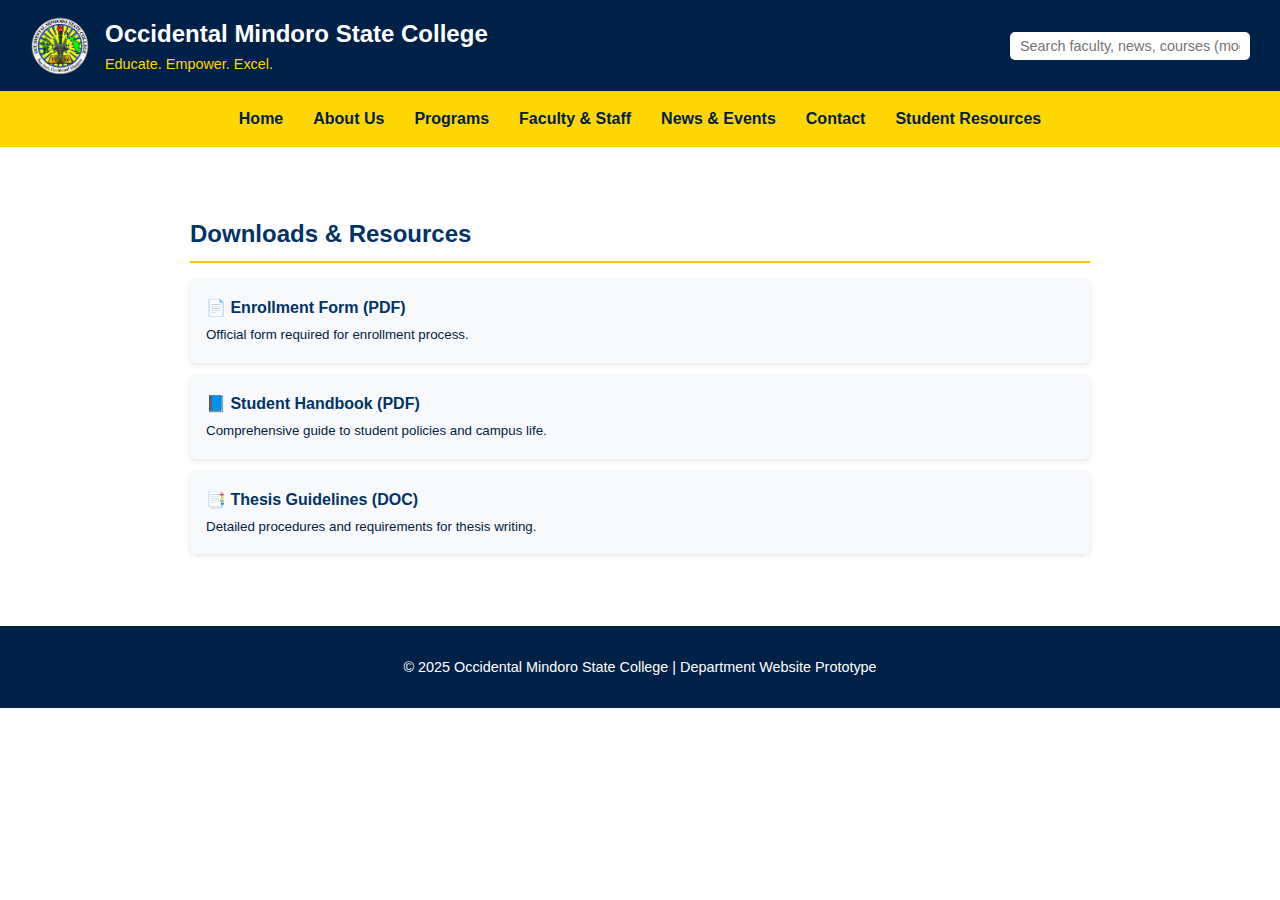
<file: Lab Act 2/resources.html>
<!DOCTYPE html>
<html lang="en">

<head>
    <meta charset="UTF-8">
    <meta name="viewport" content="width=device-width, initial-scale=1.0">
    <title>OMSC Department - Student Resources</title>
    <link rel="stylesheet" href="style.css">
    <style>
        main {
            max-width: 900px;
            margin: 2rem auto;
            padding: 1rem;
            text-align: justify;
        }

        h2 {
            color: #003366;
            margin-bottom: 1rem;
            border-bottom: 2px solid #ffcc00;
            padding-bottom: 0.5rem;
        }

        .resources-list {
            list-style: none;
            padding: 0;
        }

        .resources-list li {
            background: #f8f9fa;
            margin: 0.8rem 0;
            padding: 1rem;
            border-radius: 6px;
            box-shadow: 0 2px 5px rgba(0, 0, 0, 0.1);
            transition: transform 0.2s;
        }

        .resources-list li:hover {
            transform: translateY(-3px);
        }

        .resources-list a {
            text-decoration: none;
            font-weight: bold;
            color: #003366;
        }

        .resources-list a:hover {
            color: #cc9900;
        }
    </style>
</head>

<body>
    <header>
        <div class="logo-title">
            <img src="omsc-logo.png" alt="OMSC Logo">
            <div>
                <h1>Occidental Mindoro State College</h1>
                <p>Educate. Empower. Excel.</p>
            </div>
        </div>
        <div class="search-bar">
            <input type="text" placeholder="Search faculty, news, courses (mock)">
        </div>
    </header>

    <nav>
        <a href="index.html">Home</a>
        <a href="about.html">About Us</a>
        <a href="programs.html">Programs</a>
        <a href="faculty.html">Faculty & Staff</a>
        <a href="news.html">News & Events</a>
        <a href="contact.html">Contact</a>
        <a href="resources.html" class="active">Student Resources</a>
    </nav>

    <main>
        <section>
            <h2>Downloads & Resources</h2>
            <ul class="resources-list">
                <li><a href="#">📄 Enrollment Form (PDF)</a><br>
                    <small>Official form required for enrollment process.</small>
                </li>
                <li><a href="#">📘 Student Handbook (PDF)</a><br>
                    <small>Comprehensive guide to student policies and campus life.</small>
                </li>
                <li><a href="#">📑 Thesis Guidelines (DOC)</a><br>
                    <small>Detailed procedures and requirements for thesis writing.</small>
                </li>
            </ul>
        </section>
    </main>

    <footer>
        <p>&copy; 2025 Occidental Mindoro State College | Department Website Prototype</p>
    </footer>
</body>

</html>
</file>
<file: Lab Act 2/style.css>
body {
    margin: 0;
    font-family: Arial, sans-serif;
    background-color: #ffffff;
    color: #002147;
    line-height: 1.6;
}

header {
    background-color: #002147;
    color: white;
    padding: 15px 30px;
    display: flex;
    justify-content: space-between;
    align-items: center;
    flex-wrap: wrap;
}

header img {
    height: 60px;
}

header h1 {
    margin: 0;
    font-size: 1.5rem;
}

header p {
    margin: 0;
    font-size: 0.9rem;
    color: #FFD700;
}

.logo-title {
    display: flex;
    align-items: center;
    gap: 15px;
}

.search-bar input {
    padding: 6px 10px;
    border-radius: 5px;
    border: none;
    font-size: 0.9rem;
    width: 220px;
    max-width: 100%;
}

nav {
    background-color: #FFD700;
    display: flex;
    justify-content: center;
    padding: 10px;
    flex-wrap: wrap;
}

nav a {
    text-decoration: none;
    color: #002147;
    margin: 5px 15px;
    font-weight: bold;
}

nav a:hover {
    text-decoration: underline;
}

main {
    padding: 20px;
    max-width: 1000px;
    margin: auto;
}

h2 {
    border-bottom: 3px solid #FFD700;
    padding-bottom: 5px;
    margin-bottom: 15px;
    color: #002147;
}

.faculty-card {
    display: flex;
    align-items: center;
    gap: 15px;
    margin-bottom: 20px;
    background: #f8f8f8;
    padding: 10px;
    border-radius: 8px;
    box-shadow: 0 2px 4px rgba(0, 0, 0, 0.1);
}

.faculty-card img {
    border-radius: 50%;
    border: 2px solid #FFD700;
}

table {
    width: 100%;
    border-collapse: collapse;
    margin: 20px 0;
}

table th,
table td {
    border: 1px solid #002147;
    text-align: center;
    padding: 8px;
}

table th {
    background-color: #002147;
    color: white;
}

table td {
    height: 50px;
}

form input,
form textarea,
form button {
    width: 100%;
    padding: 8px;
    margin-top: 6px;
    margin-bottom: 15px;
    border: 1px solid #ccc;
    border-radius: 5px;
}

form button {
    background-color: #002147;
    color: white;
    border: none;
    cursor: pointer;
    font-weight: bold;
}

form button:hover {
    background-color: #001530;
}

footer {
    background-color: #002147;
    color: white;
    text-align: center;
    padding: 15px;
    margin-top: 40px;
    font-size: 0.9rem;
}

@media (max-width: 768px) {
    header {
        flex-direction: column;
        align-items: flex-start;
    }

    .logo-title {
        margin-bottom: 10px;
    }

    nav {
        flex-direction: column;
    }

    nav a {
        margin: 8px 0;
    }
}

.quick-links {
  list-style-type: disc;
  padding-left: 20px;
}

.quick-links a {
  display: inline-block;
  margin: 6px 0;
  color: #003366;
  text-decoration: none;
  font-size: 15px;
  transition: color 0.2s, text-decoration 0.2s;
}

.quick-links a:hover {
  color: #0056b3;
  text-decoration: underline;
}
</file>
